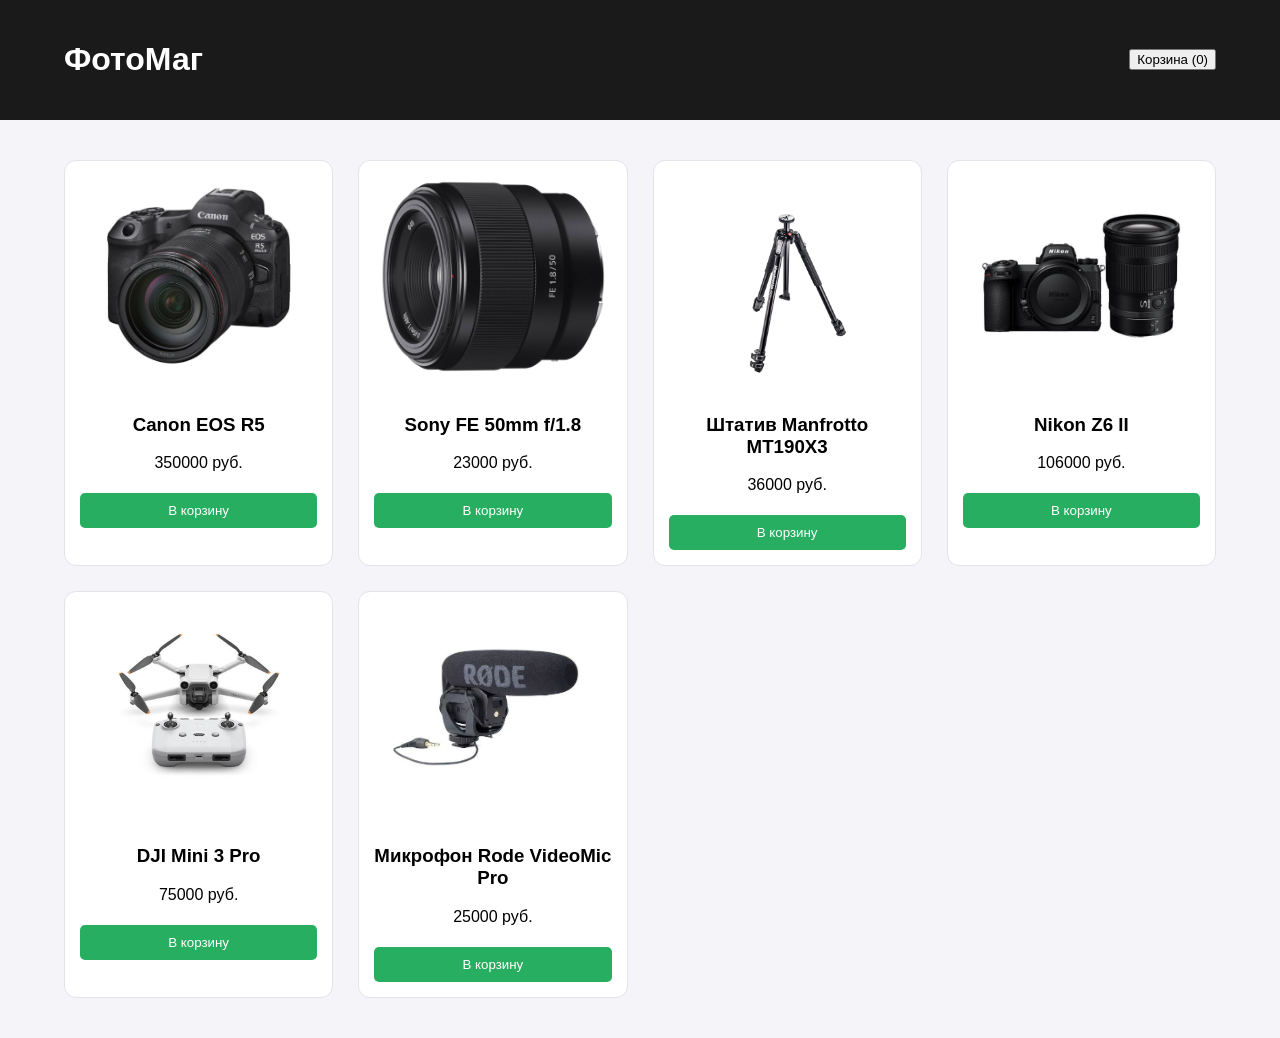
<file: lab-1-shop/index.html>
<!DOCTYPE html>
<html lang="ru">

<head>
    <meta charset="UTF-8">
    <title>ФотоМаг</title>
    <link rel="stylesheet" href="css/style.css">
</head>

<body>
    <header>
        <h1>ФотоМаг</h1>
        <button id="cart-btn" onclick="openCart()">Корзина (0)</button>
    </header>
    <main>
        <section id="catalog" class="catalog"></section>
    </main>

    <div id="cart-modal">
        <div id="modal-container">
            <div id="cart-content">
                <h2>Ваша корзина</h2>
                <div id="cart-items"></div>
                <h3>Итого: <span id="total-price">0</span> руб.</h3>
                <button class="btn btn-secondary" onclick="closeModal()">Закрыть</button>
                <button class="btn btn-primary" onclick="showOrderForm()">Оформить заказ</button>
            </div>
            <div id="order-form" style="display:none;">
                <h2>Доставка</h2>
                <input type="text" id="name" placeholder="Имя">
                <input type="text" id="surname" placeholder="Фамилия">
                <input type="text" id="address" placeholder="Адрес доставки" style="width: 100%;">
                <input type="tel" id="phone" placeholder="Телефон">
                <button class="btn btn-primary" onclick="createOrder()">Создать заказ</button>
                <button class="btn btn-secondary" onclick="backToCart()">Назад</button>
            </div>
        </div>
    </div>
    <div id="notification"></div>
    <script src="js/data.js"></script>
    <script src="js/main.js"></script>
</body>

</html>
</file>
<file: lab-1-shop/css/style.css>
body {
    font-family: 'Segoe UI', sans-serif;
    background: #f4f4f9;
    margin: 0;
}

header {
    background: #1a1a1a;
    color: white;
    padding: 20px 5%;
    display: flex;
    justify-content: space-between;
    align-items: center;
}

.catalog {
    display: grid;
    grid-template-columns: repeat(auto-fill, minmax(250px, 1fr));
    gap: 25px;
    padding: 40px 5%;
}

.product-card {
    background: white;
    padding: 15px;
    border-radius: 12px;
    text-align: center;
    border: 1px solid #e1e4e8;
}

.product-card img {
    width: 100%;
    height: 200px;
    object-fit: contain;
    margin-bottom: 15px;
}

.btn {
    padding: 10px 15px;
    border: none;
    border-radius: 5px;
    cursor: pointer;
    margin-top: 5px;
    width: 100%;
}

.btn-primary {
    background: #27ae60;
    color: white;
}

.btn-secondary {
    background: #95a5a6;
    color: white;
}

#cart-modal {
    display: none;
    position: fixed;
    top: 0;
    left: 0;
    width: 100%;
    height: 100%;
    background: rgba(0, 0, 0, 0.5);
    z-index: 1000;
}

#modal-container {
    background: white;
    margin: 5% auto;
    padding: 30px;
    width: 450px;
    border-radius: 15px;
}

input {
    width: 100%;
    padding: 10px;
    margin: 5px 0;
    border: 1px solid #ddd;
    border-radius: 5px;
    box-sizing: border-box;
}

.cart-item {
    display: flex;
    justify-content: space-between;
    align-items: center;
    padding: 10px 0;
    border-bottom: 1px solid #eee;
}

.quantity-controls {
    display: flex;
    align-items: center;
    gap: 8px;
}

.qty-btn {
    background: #e0e0e0;
    border: none;
    width: 30px;
    height: 30px;
    border-radius: 5px;
    cursor: pointer;
}

#notification {
    position: fixed;
    top: 20px;
    right: 20px;
    background: #27ae60;
    color: white;
    padding: 15px 25px;
    border-radius: 8px;
    display: none;
    z-index: 2000;
}
</file>
